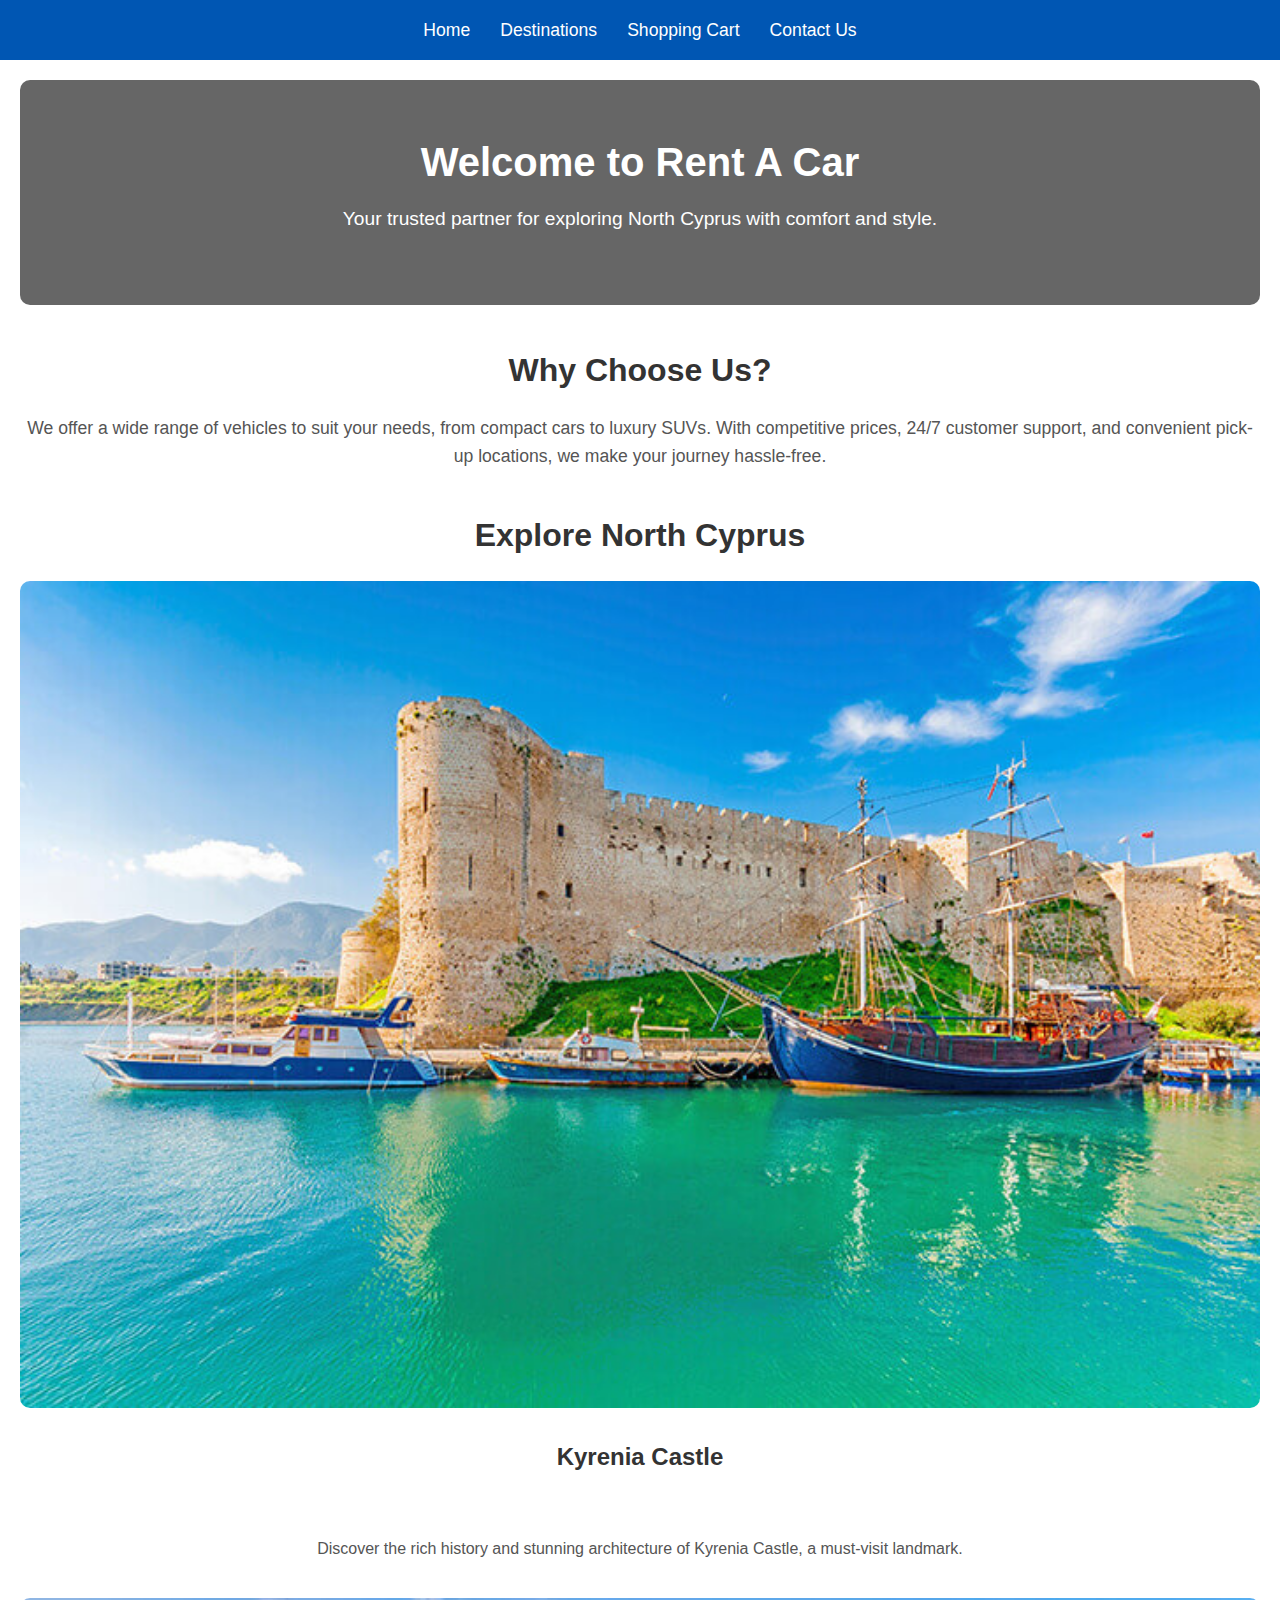
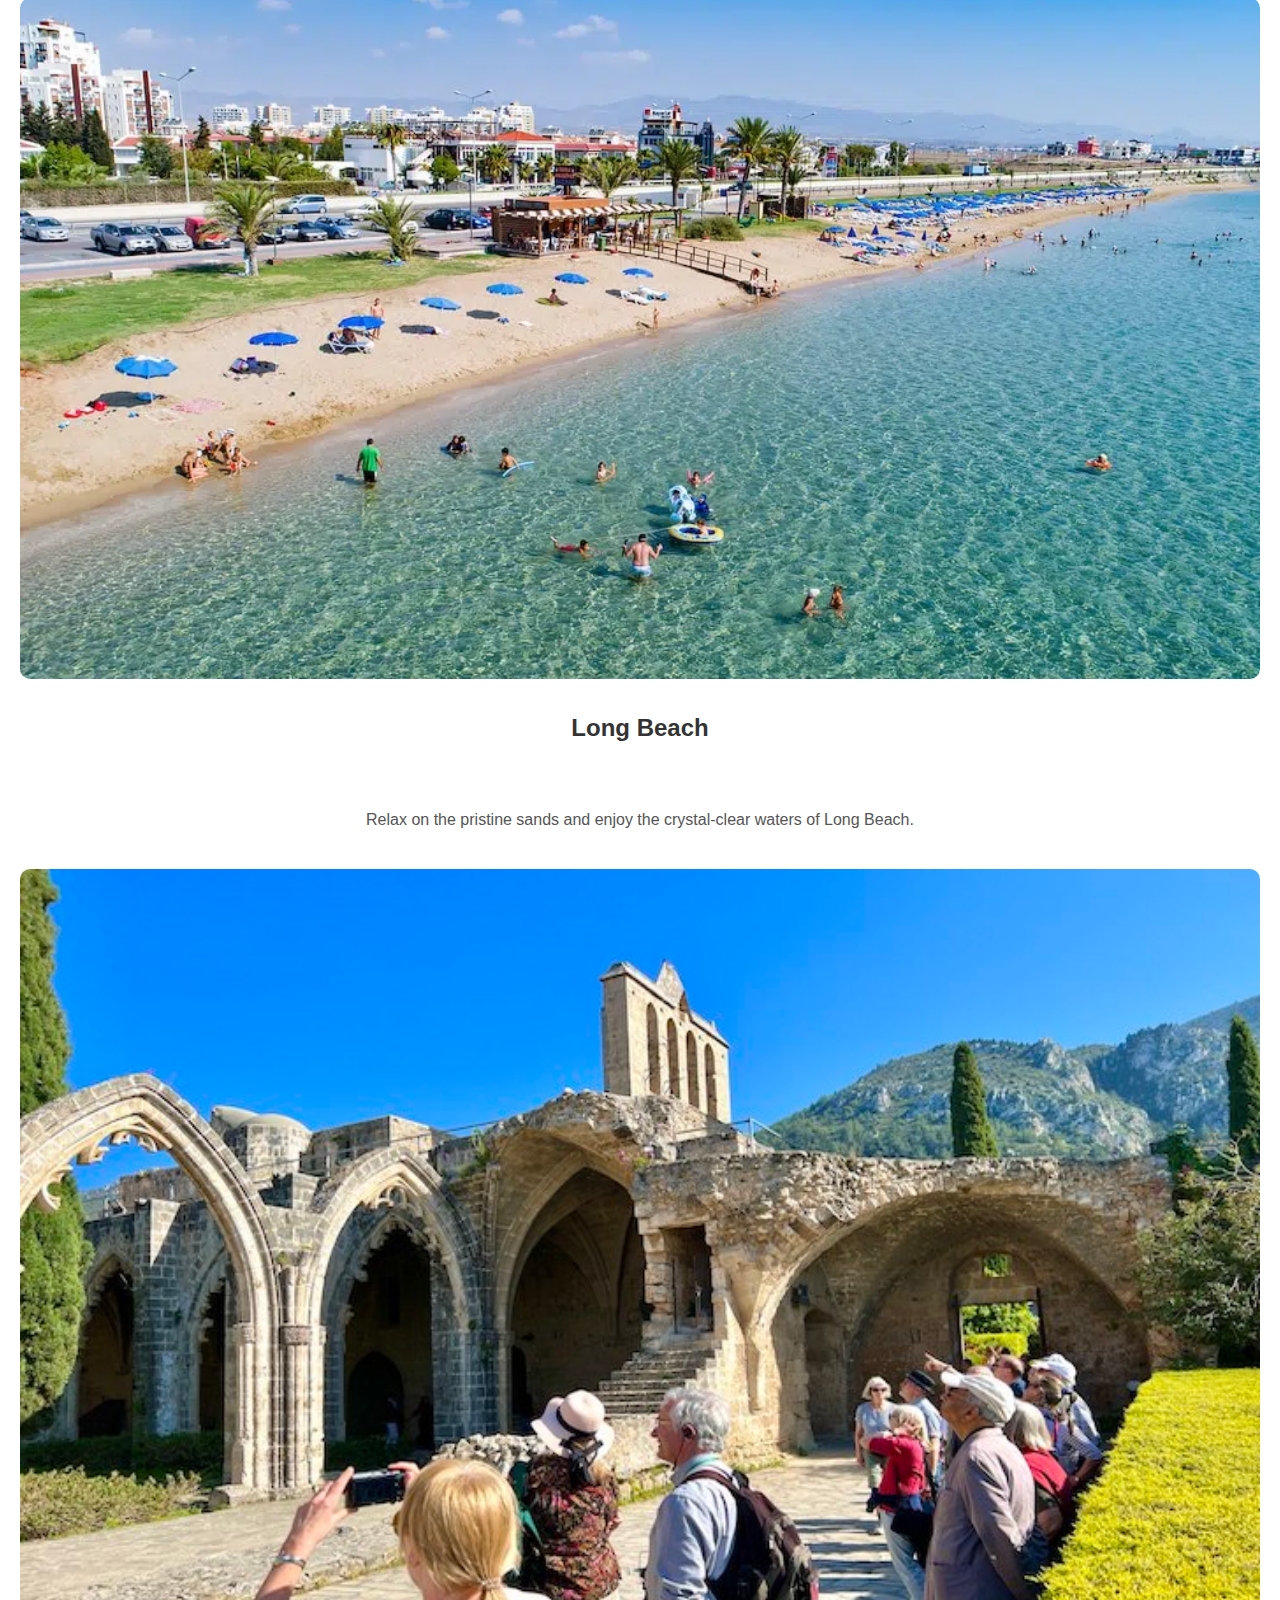
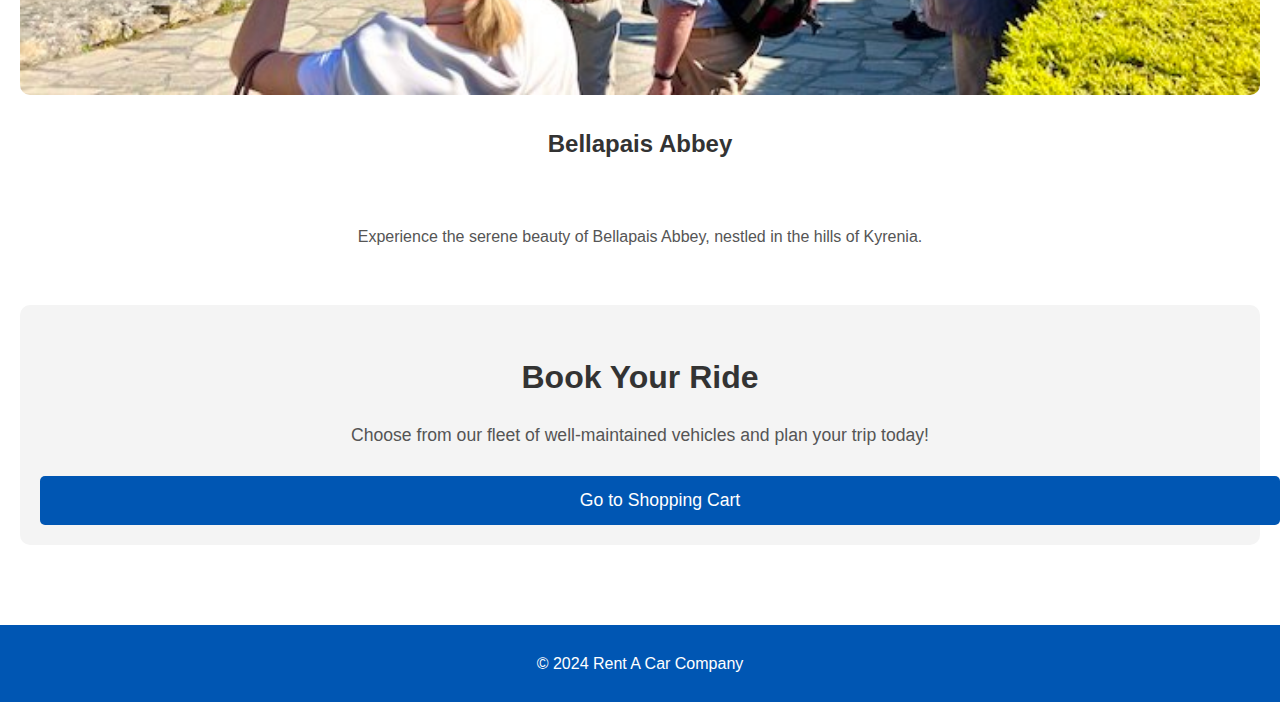
<file: index.html>
<!DOCTYPE html>
<html lang="en">

<head>
    <meta charset="UTF-8">
    <meta name="viewport" content="width=device-width, initial-scale=1.0">
    <title>Rent A Car</title>
    <link rel="stylesheet" href="./css/styles.css">
</head>

<body>
    <header>
        <nav>
            <ul class="menu">
                <li><a href="index.html">Home</a></li>
                <li><a href="destinations.html">Destinations</a></li>
                <li><a href="cart.html">Shopping Cart</a></li>
                <li><a href="contact.html">Contact Us</a></li>
            </ul>
        </nav>
    </header>
    <main>
        <section class="hero">
            <h1>Welcome to Rent A Car</h1>
            <p>Your trusted partner for exploring North Cyprus with comfort and style.</p>
            <!-- <img src="img/Audi Sedan Car.png" alt="Sedan car" class="hero-image"> -->
        </section>
        <section class="about">
            <h2>Why Choose Us?</h2>
            <p>We offer a wide range of vehicles to suit your needs, from compact cars to luxury SUVs. With competitive
                prices, 24/7 customer support, and convenient pick-up locations, we make your journey hassle-free.</p>
        </section>
        <section class="destinations">
            <h2>Explore North Cyprus</h2>
            <div class="destination">
                <img src="./img/Kyrenia Castle.jpg" alt="Kyrenia Castle">
                <h3>Kyrenia Castle</h3>
                <p>Discover the rich history and stunning architecture of Kyrenia Castle, a must-visit landmark.</p>
            </div>
            <div class="destination">
                <img src="./img/Long Beach.png" alt="Long Beach">
                <h3>Long Beach</h3>
                <p>Relax on the pristine sands and enjoy the crystal-clear waters of Long Beach.</p>
            </div>
            <div class="destination">
                <img src="./img/Bellapais Abbey.jpg" alt="Bellapais Abbey">
                <h3>Bellapais Abbey</h3>
                <p>Experience the serene beauty of Bellapais Abbey, nestled in the hills of Kyrenia.</p>
            </div>
        </section>
        <section class="shopping-cart-preview">
            <h2>Book Your Ride</h2>
            <p>Choose from our fleet of well-maintained vehicles and plan your trip today!</p>
            <a href="cart.html" class="btn">Go to Shopping Cart</a>
        </section>
    </main>
    <footer>
        <p>&copy; 2024 Rent A Car Company</p>
    </footer>
    <script src="./js/app.js"></script>
</body>

</html>
</file>
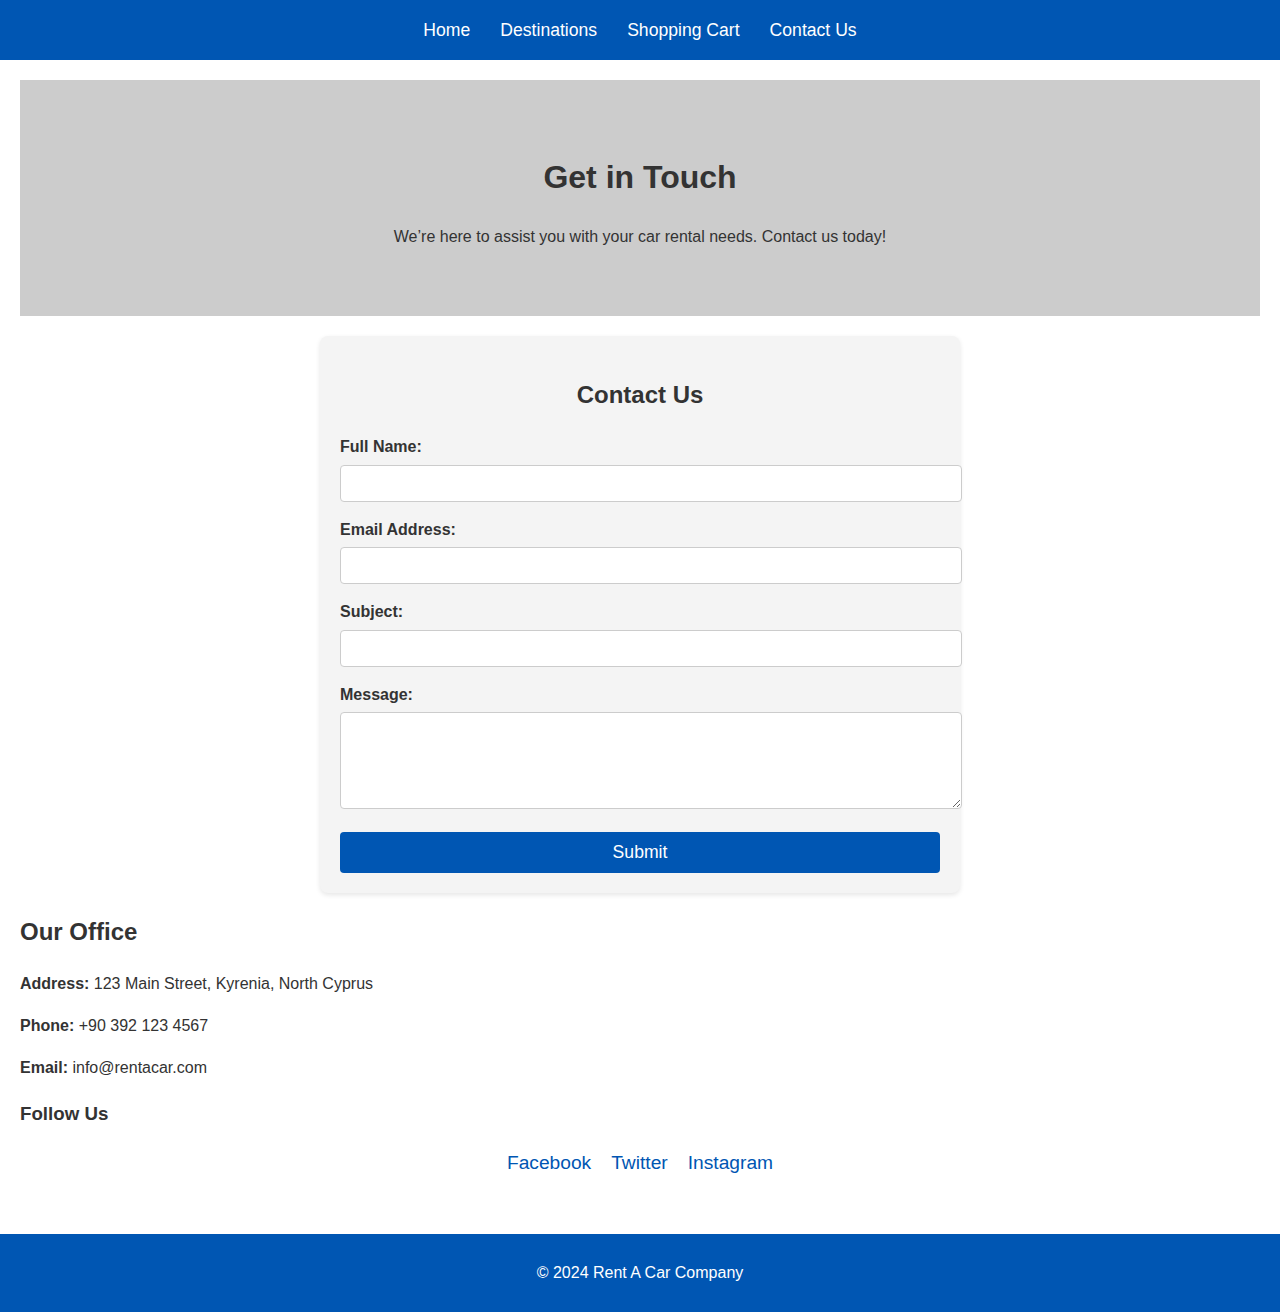
<file: contact.html>
<!DOCTYPE html>
<html lang="en">

<head>
    <meta charset="UTF-8">
    <meta name="viewport" content="width=device-width, initial-scale=1.0">
    <title>Contact Us</title>
    <link rel="stylesheet" href="./css/styles.css">
</head>

<body>
    <header>
        <nav>
            <ul class="menu">
                <li><a href="index.html">Home</a></li>
                <li><a href="destinations.html">Destinations</a></li>
                <li><a href="cart.html">Shopping Cart</a></li>
                <li><a href="contact.html">Contact Us</a></li>
            </ul>
        </nav>
    </header>
    <main>
        <section class="contact-hero" style="color:#333; background: #ccc">
            <h1>Get in Touch</h1>
            <p>We’re here to assist you with your car rental needs. Contact us today!</p>
        </section>
        <section class="contact-form">
            <h2>Contact Us</h2>
            <form id="contactForm">
                <div class="form-group">
                    <label for="name">Full Name:</label>
                    <input type="text" id="name" name="name" required>
                </div>
                <div class="form-group">
                    <label for="email">Email Address:</label>
                    <input type="email" id="email" name="email" required>
                </div>
                <div class="form-group">
                    <label for="subject">Subject:</label>
                    <input type="text" id="subject" name="subject" required>
                </div>
                <div class="form-group">
                    <label for="message">Message:</label>
                    <textarea id="message" name="message" rows="5" required></textarea>
                </div>
                <button type="submit" class="btn">Submit</button>
            </form>
        </section>
        <section class="contact-info">
            <h2>Our Office</h2>
            <p><strong>Address:</strong> 123 Main Street, Kyrenia, North Cyprus</p>
            <p><strong>Phone:</strong> +90 392 123 4567</p>
            <p><strong>Email:</strong> info@rentacar.com</p>
            <h3>Follow Us</h3>
            <ul class="social-links">
                <li><a href="#">Facebook</a></li>
                <li><a href="#">Twitter</a></li>
                <li><a href="#">Instagram</a></li>
            </ul>
        </section>
    </main>
    <footer>
        <p>&copy; 2024 Rent A Car Company</p>
    </footer>
    <script src="./js/app.js"></script>
</body>

</html>
</file>
<file: css/styles.css>
/* General Styles */
body {
  font-family: Arial, sans-serif;
  margin: 0;
  padding: 0;
  color: #333;
  line-height: 1.6;
}

/* General Styles */
body {
  font-family: Arial, sans-serif;
  margin: 0;
  padding: 0;
  color: #333;
  line-height: 1.6;
}

main {
  padding: 20px;
}

/* Hero Section */
.hero {
  background: linear-gradient(rgba(0, 0, 0, 0.6), rgba(0, 0, 0, 0.6));
  color: #fff;
  text-align: center;
  padding: 50px 15px;
  border-radius: 10px;
}

.hero h1 {
  font-size: 2.5em;
  margin: 0;
}

.hero p {
  font-size: 1.2em;
  margin: 10px 0 20px;
}

.hero img {
  display: none;
}

/* About Section */
.about {
  margin: 40px 0;
  text-align: center;
}

.about h2 {
  font-size: 2em;
  margin-bottom: 10px;
}

.about p {
  font-size: 1.1em;
  color: #555;
}

/* Destinations Section */
.destinations {
  margin: 40px 0;
}

.destinations h2 {
  font-size: 2em;
  text-align: center;
  margin-bottom: 20px;
}

.destination {
  display: grid;
  grid-template-columns: 1fr;
  gap: 20px;
  margin: 20px 0;
}

.destination img {
  width: 100%;
  border-radius: 10px;
}

.destination h3 {
  font-size: 1.5em;
  margin-top: 10px;
  text-align: center;
}

.destination p {
  font-size: 1em;
  color: #555;
  text-align: center;
}

/* Shopping Cart Preview Section */
.shopping-cart-preview {
  text-align: center;
  margin: 40px 0;
  background: #f4f4f4;
  padding: 20px;
  border-radius: 10px;
}

.shopping-cart-preview h2 {
  font-size: 2em;
  margin-bottom: 10px;
}

.shopping-cart-preview p {
  font-size: 1.1em;
  color: #555;
}

.shopping-cart-preview .btn {
  display: inline-block;
  padding: 10px 20px;
  background: #0056b3;
  color: #fff;
  text-decoration: none;
  border-radius: 5px;
  font-size: 1.1em;
  transition: background 0.3s;
}

.shopping-cart-preview .btn:hover {
  background: #003f7f;
}

header {
  background-color: #0056b3;
  color: #fff;
  padding: 1em 0;
  text-align: center;
}

header nav ul.menu {
  list-style: none;
  padding: 0;
  margin: 0;
  display: flex;
  justify-content: center;
}

header nav ul.menu li {
  margin: 0 15px;
}

header nav ul.menu li a {
  color: #fff;
  text-decoration: none;
  font-size: 1.1em;
  transition: color 0.3s;
}

header nav ul.menu li a:hover {
  color: #ffcc00;
}

/* Hero Section */
section.cart-hero,
section.contact-hero,
section.destinations-hero {
  background: url("images/hero-background.jpg") no-repeat center center/cover;
  color: #fff;
  padding: 50px 15px;
  text-align: center;
}

/* Form Section */
section.cart-form,
section.contact-form {
  margin: 20px auto;
  max-width: 600px;
  padding: 20px;
  background: #f4f4f4;
  border-radius: 8px;
  box-shadow: 0 2px 5px rgba(0, 0, 0, 0.1);
}

section.cart-form h2,
section.contact-form h2 {
  text-align: center;
  margin-bottom: 20px;
}

.form-group {
  margin-bottom: 15px;
}

.form-group label {
  display: block;
  margin-bottom: 5px;
  font-weight: bold;
}

.form-group input,
.form-group select,
.form-group textarea {
  width: 100%;
  padding: 10px;
  border: 1px solid #ccc;
  border-radius: 4px;
}

.form-group input[readonly] {
  background-color: #e9ecef;
  color: #495057;
}

.btn {
  display: block;
  width: 100%;
  background: #0056b3;
  color: #fff;
  border: none;
  padding: 10px;
  border-radius: 4px;
  cursor: pointer;
  font-size: 1.1em;
  margin-top: 10px;
}

.btn:hover {
  background: #003f7f;
}

/* Footer */
footer {
  text-align: center;
  background: #0056b3;
  color: #fff;
  padding: 10px 0;
  margin-top: 20px;
}

/* Destination Items */
.destination-list {
  display: grid;
  grid-template-columns: repeat(auto-fit, minmax(200px, 1fr));
  gap: 20px;
  padding: 20px;
}

.destination-item {
  background: #fff;
  border: 1px solid #ddd;
  border-radius: 8px;
  overflow: hidden;
  box-shadow: 0 2px 5px rgba(0, 0, 0, 0.1);
}

.destination-item img {
  width: 100%;
  height: 200px;
  object-fit: cover;
}

.destination-item h2 {
  font-size: 1.2em;
  margin: 15px;
}

.destination-item p {
  padding: 0 15px 15px;
  font-size: 0.9em;
  color: #555;
}

/* Social Links */
.social-links {
  list-style: none;
  display: flex;
  justify-content: center;
  padding: 0;
  margin-top: 10px;
}

.social-links li {
  margin: 0 10px;
}

.social-links li a {
  color: #0056b3;
  text-decoration: none;
  font-size: 1.2em;
  transition: color 0.3s;
}

.social-links li a:hover {
  color: #ffcc00;
}
</file>
